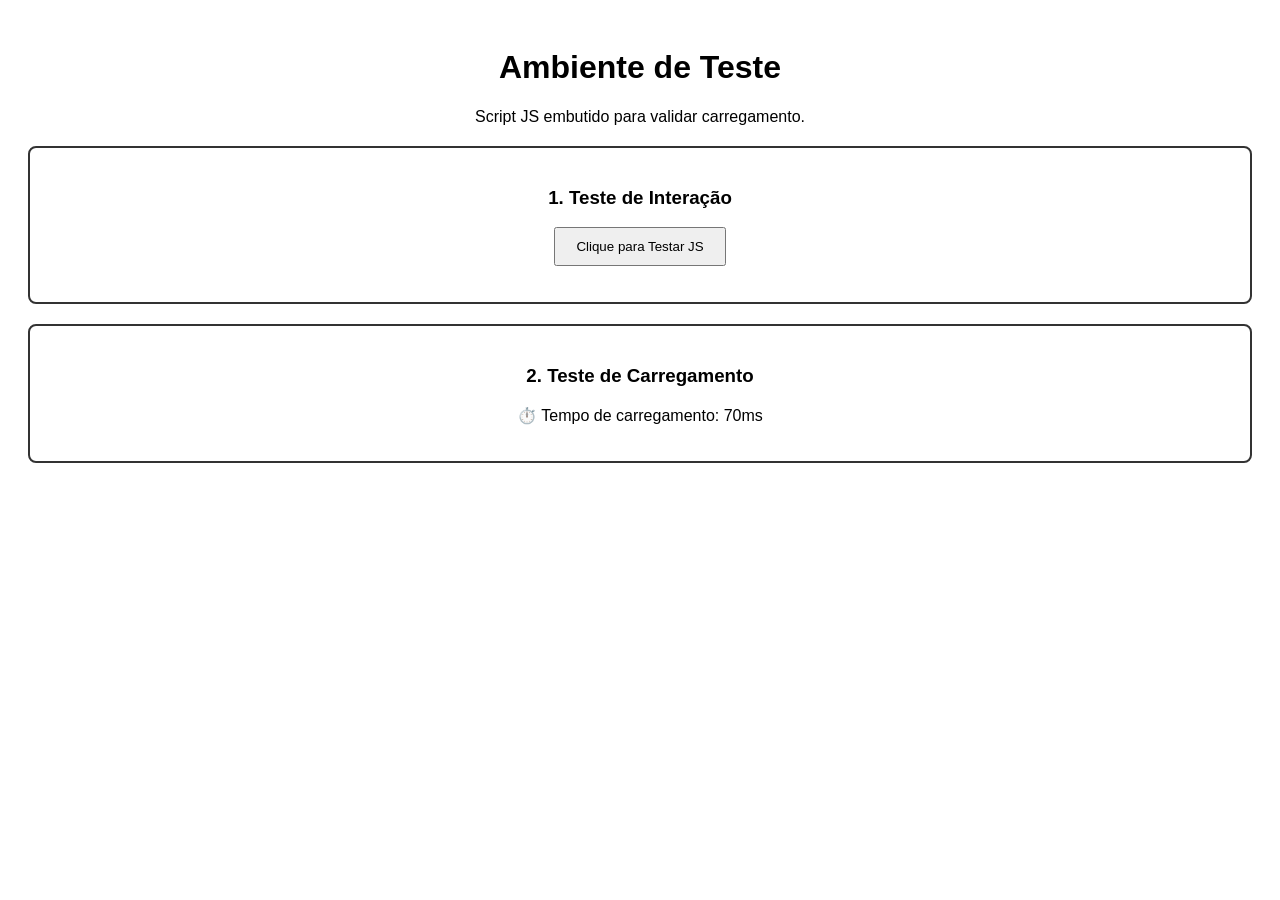
<file: index teste site.html>
<!DOCTYPE html>
<html lang="pt-BR">
<head>
    <meta charset="UTF-8">
    <meta name="viewport" content="width=device-width, initial-scale=1.0">
    <title>Teste de Site Simples</title>
    <style>
        body { font-family: sans-serif; padding: 20px; text-align: center; }
        .test-box { border: 2px solid #333; padding: 20px; margin-top: 20px; border-radius: 8px; }
        button { padding: 10px 20px; cursor: pointer; }
        #status { font-weight: bold; margin-top: 10px; }
    </style>
</head>
<body>

    <h1>Ambiente de Teste</h1>
    <p>Script JS embutido para validar carregamento.</p>

    <div class="test-box">
        <h3>1. Teste de Interação</h3>
        <button id="btnTeste">Clique para Testar JS</button>
        <p id="output"></p>
    </div>

    <div class="test-box">
        <h3>2. Teste de Carregamento</h3>
        <p id="loadTime"></p>
    </div>

    <script>
        // --- JS EMBUTIDO (Sem arquivos externos) ---

        // Teste 1: Interação (Clique)
        document.getElementById('btnTeste').addEventListener('click', function() {
            document.getElementById('output').innerText = "✅ JS funcionou! Clique detectado.";
            document.getElementById('output').style.color = "green";
        });

        // Teste 2: Tempo de carregamento
        window.onload = function() {
            // Calcula o tempo após carregar
            let tempoLoad = window.performance.timing.domContentLoadedEventEnd - window.performance.timing.navigationStart;
            document.getElementById('loadTime').innerText = "⏱️ Tempo de carregamento: " + tempoLoad + "ms";
        };
    </script>

</body>
</html>
</file>
